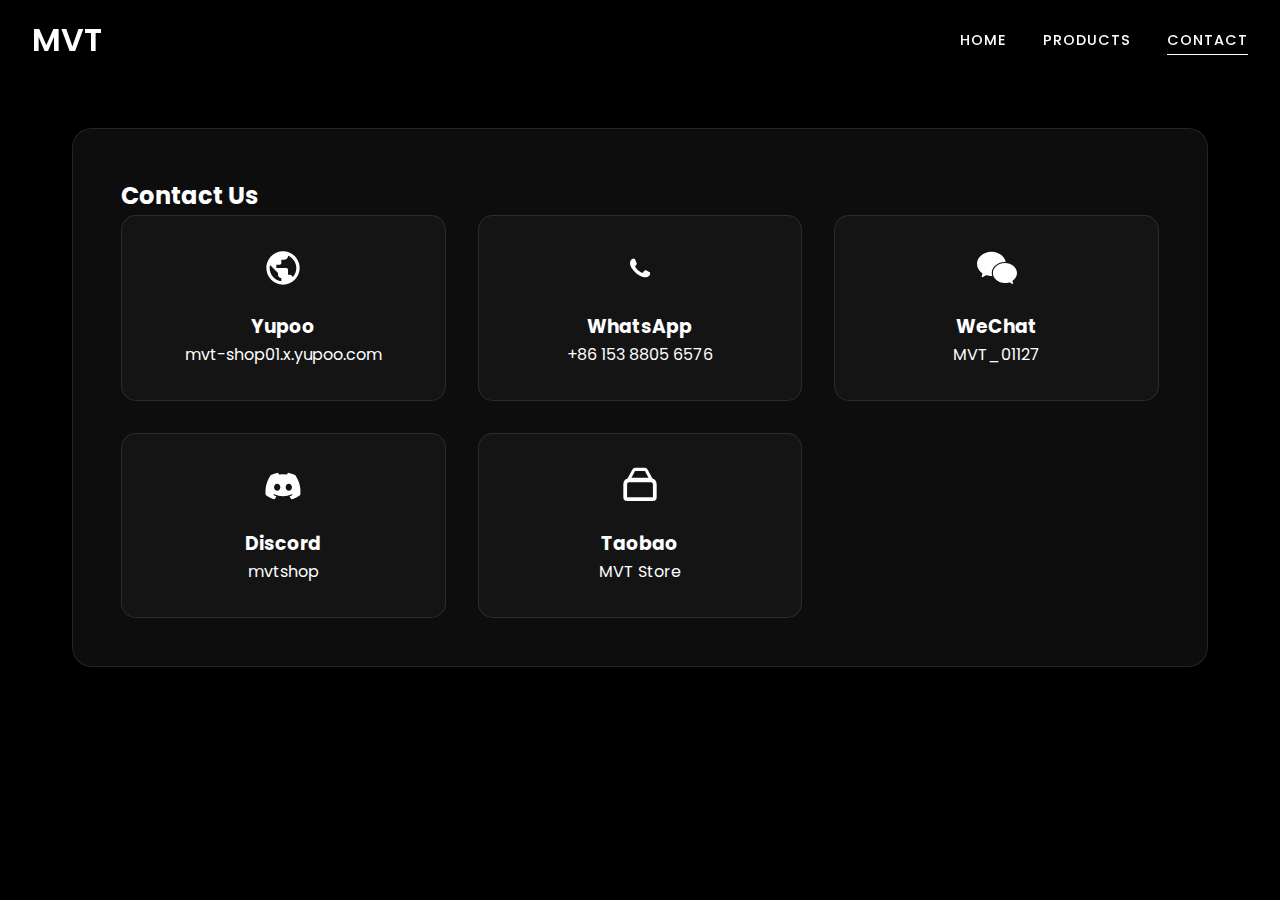
<file: contact.html>
<!DOCTYPE html>
<html lang="en">
<head>
    <meta charset="UTF-8">
    <meta name="viewport" content="width=device-width, initial-scale=1.0">
    <title>Contact - MVT Shop</title>
    <link rel="stylesheet" href="styles.css">
    <link rel="preconnect" href="https://fonts.googleapis.com">
    <link rel="preconnect" href="https://fonts.gstatic.com" crossorigin>
    <link href="https://fonts.googleapis.com/css2?family=Poppins:wght@400;500;600&display=swap" rel="stylesheet">
</head>
<body>
    <header>
        <nav>
            <div class="logo">MVT</div>
            <div class="nav-links">
                <a href="index.html">Home</a>
                <a href="products.html">Products</a>
                <a href="contact.html" class="active">Contact</a>
            </div>
        </nav>
    </header>

    <main class="contact-page">
        <div class="contact-container">
            <h2>Contact Us</h2>
            <div class="contact-methods">
                <div class="contact-method clickable" onclick="window.open('https://mvt-shop01.x.yupoo.com', '_blank')">
                    <svg class="icon" viewBox="0 0 24 24">
                        <path d="M12 2C6.48 2 2 6.48 2 12s4.48 10 10 10 10-4.48 10-10S17.52 2 12 2zm-1 17.93c-3.95-.49-7-3.85-7-7.93 0-.62.08-1.21.21-1.79L9 15v1c0 1.1.9 2 2 2v1.93zm6.9-2.54c-.26-.81-1-1.39-1.9-1.39h-1v-3c0-.55-.45-1-1-1H8v-2h2c.55 0 1-.45 1-1V7h2c1.1 0 2-.9 2-2v-.41c2.93 1.19 5 4.06 5 7.41 0 2.08-.8 3.97-2.1 5.39z"/>
                    </svg>
                    <h3>Yupoo</h3>
                    <p>mvt-shop01.x.yupoo.com</p>
                </div>

                <div class="contact-method clickable" onclick="window.location.href='whatsapp://send?phone=8615388056576'">
                    <svg class="icon" viewBox="0 0 24 24">
                        <path d="M17.472 14.382c-.297-.149-1.758-.867-2.03-.967-.273-.099-.471-.148-.67.15-.197.297-.767.966-.94 1.164-.173.199-.347.223-.644.075-.297-.15-1.255-.463-2.39-1.475-.883-.788-1.48-1.761-1.653-2.059-.173-.297-.018-.458.13-.606.134-.133.298-.347.446-.52.149-.174.198-.298.298-.497.099-.198.05-.371-.025-.52-.075-.149-.669-1.612-.916-2.207-.242-.579-.487-.5-.669-.51-.173-.008-.371-.01-.57-.01-.198 0-.52.074-.792.372-.272.297-1.04 1.016-1.04 2.479 0 1.462 1.065 2.875 1.213 3.074.149.198 2.096 3.2 5.077 4.487.709.306 1.262.489 1.694.625.712.227 1.36.195 1.871.118.571-.085 1.758-.719 2.006-1.413.248-.694.248-1.289.173-1.413-.074-.124-.272-.198-.57-.347"/>
                    </svg>
                    <h3>WhatsApp</h3>
                    <p>+86 153 8805 6576</p>
                </div>

                <div class="contact-method clickable" onclick="openWeChat('MVT_01127')">
                    <svg class="icon" viewBox="0 0 24 24" fill-rule="evenodd" clip-rule="evenodd">
                        <path d="M21.502 19.525c1.524-1.105 2.498-2.738 2.498-4.554 0-3.326-3.237-6.023-7.229-6.023s-7.229 2.697-7.229 6.023c0 3.327 3.237 6.024 7.229 6.024.825 0 1.621-.117 2.36-.33l.212-.032c.139 0 .265.043.384.111l1.583.914.139.045c.133 0 .241-.108.241-.241l-.039-.176-.326-1.215-.025-.154c0-.162.08-.305.202-.392zm-12.827-17.228c-4.791 0-8.675 3.236-8.675 7.229 0 2.178 1.168 4.139 2.997 5.464.147.104.243.276.243.471l-.03.184-.391 1.458-.047.211c0 .16.13.29.289.29l.168-.054 1.899-1.097c.142-.082.293-.133.46-.133l.255.038c.886.255 1.842.397 2.832.397l.476-.012c-.188-.564-.291-1.158-.291-1.771 0-3.641 3.542-6.593 7.911-6.593l.471.012c-.653-3.453-4.24-6.094-8.567-6.094z"/>
                    </svg>
                    <h3>WeChat</h3>
                    <p>MVT_01127</p>
                </div>

                <div class="contact-method clickable" onclick="openDiscord('mvtshop')">
                    <svg class="icon" viewBox="0 0 24 24">
                        <path d="M19.27 5.33C17.94 4.71 16.5 4.26 15 4a.09.09 0 0 0-.07.03c-.18.33-.39.76-.53 1.09a16.09 16.09 0 0 0-4.8 0c-.14-.34-.35-.76-.54-1.09c-.01-.02-.04-.03-.07-.03c-1.5.26-2.93.71-4.27 1.33c-.01 0-.02.01-.03.02c-2.72 4.07-3.47 8.03-3.1 11.95c0 .02.01.04.03.05c1.8 1.32 3.53 2.12 5.24 2.65c.03.01.06 0 .07-.02c.4-.55.76-1.13 1.07-1.74c.02-.04 0-.08-.04-.09c-.57-.22-1.11-.48-1.64-.78c-.04-.02-.04-.08-.01-.11c.11-.08.22-.17.33-.25c.02-.02.05-.02.07-.01c3.44 1.57 7.15 1.57 10.55 0c.02-.01.05-.01.07.01c.11.09.22.17.33.26c.04.03.04.09-.01.11c-.52.31-1.07.56-1.64.78c-.04.01-.05.06-.04.09c.32.61.68 1.19 1.07 1.74c.03.01.06.02.09.01c1.72-.53 3.45-1.33 5.25-2.65c.02-.01.03-.03.03-.05c.44-4.53-.73-8.46-3.1-11.95c-.01-.01-.02-.02-.04-.02zM8.52 14.91c-1.03 0-1.89-.95-1.89-2.12s.84-2.12 1.89-2.12c1.06 0 1.9.96 1.89 2.12c0 1.17-.84 2.12-1.89 2.12zm6.97 0c-1.03 0-1.89-.95-1.89-2.12s.84-2.12 1.89-2.12c1.06 0 1.9.96 1.89 2.12c0 1.17-.83 2.12-1.89 2.12z"/>
                    </svg>
                    <h3>Discord</h3>
                    <p>mvtshop</p>
                </div>

                <div class="contact-method clickable" onclick="openTaobao('https://m.tb.cn/h.gNmj5d8FJDd1hrw')">
                    <svg class="icon" viewBox="0 0 24 24">
                        <path d="M19.492 7.561l-2.687-5.037A2.252 2.252 0 0014.963 1H9.037a2.252 2.252 0 00-1.842 1.524L4.508 7.561A3.75 3.75 0 002 10.875v7.875A2.25 2.25 0 004.25 21h15.5A2.25 2.25 0 0022 18.75v-7.875a3.75 3.75 0 00-2.508-3.314zM9.037 3h5.926l2.143 4H6.894l2.143-4zm10.713 15.75H4.25v-7.875c0-.621.504-1.125 1.125-1.125h13.25c.621 0 1.125.504 1.125 1.125v7.875z"/>
                    </svg>
                    <h3>Taobao</h3>
                    <p>MVT Store</p>
                </div>
            </div>
        </div>
    </main>

    <script>
        function openWeChat(id) {
            window.location.href = `weixin://`;
            
            setTimeout(() => {
                navigator.clipboard.writeText(id);
                alert('WeChat ID copied to clipboard: ' + id);
            }, 500);
        }

        function openDiscord(username) {
            window.location.href = `discord://`;
            
            setTimeout(() => {
                navigator.clipboard.writeText(username);
                alert('Discord username copied to clipboard: ' + username);
            }, 500);
        }

        function openTaobao(url) {
            window.location.href = `taobao://${url}`;
            
            setTimeout(() => {
                window.open(url, '_blank');
            }, 500);
        }
    </script>
</body>
</html>
</file>
<file: styles.css>
/* Base Styles */
:root {
    --primary-color: #000;
    --text-color: #fff;
    --background-color: #000;
    --accent-color: #fff;
    --transition: all 0.3s ease;
    --shadow: 0 10px 30px rgba(0,0,0,0.1);
}

* {
    margin: 0;
    padding: 0;
    box-sizing: border-box;
}

body {
    font-family: 'Poppins', sans-serif;
    line-height: 1.6;
    background-color: var(--background-color);
    color: var(--text-color);
}

/* Header Styles */
header {
    background-color: transparent;
    backdrop-filter: blur(10px);
    position: fixed;
    width: 100%;
    top: 0;
    z-index: 1000;
    height: 80px;
}

nav {
    max-width: 1400px;
    margin: 0 auto;
    padding: 0 2rem;
    height: 100%;
    display: flex;
    justify-content: space-between;
    align-items: center;
}

.logo {
    font-size: 2rem;
    font-weight: 600;
    color: var(--text-color);
}

.nav-links a {
    margin-left: 2rem;
    text-decoration: none;
    color: var(--text-color);
    font-weight: 500;
    position: relative;
    font-size: 0.9rem;
    text-transform: uppercase;
    letter-spacing: 1px;
}

.nav-links a::after {
    content: '';
    position: absolute;
    bottom: -5px;
    left: 0;
    width: 0;
    height: 1px;
    background-color: var(--text-color);
    transition: var(--transition);
}

.nav-links a:hover::after,
.nav-links a.active::after {
    width: 100%;
}

/* Products Grid */
.products-grid {
    max-width: 1400px;
    margin: 8rem auto 2rem;
    padding: 0 2rem;
    display: grid;
    grid-template-columns: repeat(auto-fill, minmax(250px, 1fr));
    gap: 2rem;
}

.product-card {
    background: var(--primary-color);
    border: 1px solid rgba(255,255,255,0.1);
    border-radius: 12px;
    overflow: hidden;
    transition: var(--transition);
}

.product-card:hover {
    transform: translateY(-5px);
    box-shadow: var(--shadow);
}

.product-card img {
    width: 100%;
    aspect-ratio: 1;
    object-fit: cover;
}

.product-info {
    padding: 1.2rem;
}

.product-info h3 {
    color: var(--text-color);
    font-size: 1rem;
    margin-bottom: 0.5rem;
}

.product-details {
    display: flex;
    justify-content: space-between;
    align-items: center;
}

.price {
    color: var(--accent-color);
    font-weight: 600;
}

/* Contact Page */
.contact-page {
    max-width: 1200px;
    margin: 8rem auto 2rem;
    padding: 0 2rem;
}

.contact-container {
    background: rgba(255,255,255,0.05);
    border: 1px solid rgba(255,255,255,0.1);
    border-radius: 20px;
    padding: 3rem;
}

.contact-methods {
    display: grid;
    grid-template-columns: repeat(auto-fit, minmax(280px, 1fr));
    gap: 2rem;
}

.contact-method {
    background: rgba(255,255,255,0.03);
    border: 1px solid rgba(255,255,255,0.1);
    padding: 2rem;
    border-radius: 15px;
    text-align: center;
    transition: var(--transition);
}

.contact-method:hover {
    transform: translateY(-5px);
    background: rgba(255,255,255,0.05);
}

.contact-method .icon {
    width: 40px;
    height: 40px;
    fill: var(--text-color);
    margin-bottom: 1rem;
}

/* Mobile Styles */
@media (max-width: 768px) {
    header {
        height: 60px;
    }

    .logo {
        font-size: 1.5rem;
    }

    .nav-links a {
        margin-left: 1rem;
        font-size: 0.8rem;
    }

    .products-grid {
        grid-template-columns: repeat(2, 1fr);
        gap: 1rem;
        padding: 0 1rem;
        margin-top: 6rem;
    }

    .contact-page {
        margin-top: 6rem;
        padding: 0 1rem;
    }

    .contact-container {
        padding: 2rem 1rem;
    }
}

@media (max-width: 480px) {
    .products-grid {
        grid-template-columns: 1fr;
    }

    .contact-methods {
        grid-template-columns: 1fr;
    }
}

/* Landing Page Styles */
.home {
    background-color: var(--background-color);
    height: 100vh;
    overflow: hidden;
}

.landing {
    height: 100vh;
    display: flex;
    align-items: center;
    justify-content: center;
    padding: 0 2rem;
}

.hero {
    text-align: center;
}

.hero-text {
    display: flex;
    justify-content: center;
    gap: clamp(1rem, 3vw, 3rem);
    margin-bottom: clamp(2rem, 5vw, 4rem);
    text-shadow: 0 0 20px rgba(255,255,255,0.1);
}

.hero-letter {
    font-size: clamp(4rem, 15vw, 12rem);
    font-weight: 600;
    opacity: 0;
    transform: translateY(50px);
    animation: fadeInUp 0.8s ease forwards;
    letter-spacing: -0.02em;
    text-transform: uppercase;
}

.hero-letter:nth-child(1) { animation-delay: 0.2s; }
.hero-letter:nth-child(2) { animation-delay: 0.4s; }
.hero-letter:nth-child(3) { animation-delay: 0.6s; }

.hero-buttons {
    opacity: 0;
    animation: fadeIn 0.8s ease forwards 0.8s;
}

.hero-button {
    display: inline-block;
    padding: clamp(0.8rem, 2vw, 1.2rem) clamp(2rem, 4vw, 3rem);
    font-size: clamp(0.9rem, 1.5vw, 1.1rem);
    text-decoration: none;
    color: var(--background-color);
    background-color: var(--text-color);
    border-radius: 30px;
    transition: var(--transition);
    font-weight: 600;
    letter-spacing: 2px;
    text-transform: uppercase;
}

.hero-button:hover {
    transform: translateY(-3px);
    box-shadow: 0 10px 20px rgba(255,255,255,0.1);
}

@keyframes fadeInUp {
    from {
        opacity: 0;
        transform: translateY(50px);
    }
    to {
        opacity: 1;
        transform: translateY(0);
    }
}

@keyframes fadeIn {
    from { opacity: 0; }
    to { opacity: 1; }
}

/* Home Page Mobile Styles */
@media (max-width: 768px) {
    .hero-text {
        gap: 1rem;
    }
    
    .hero-letter {
        font-size: 20vw;
    }
    
    .hero-button {
        padding: 0.8rem 2rem;
        font-size: 1rem;
    }
}

@media (max-width: 480px) {
    .hero-text {
        gap: 0.5rem;
    }
    
    .hero-letter {
        font-size: 25vw;
    }
}

/* Landscape Mode */
@media (max-height: 500px) and (orientation: landscape) {
    .hero-text {
        gap: 1rem;
    }
    
    .hero-letter {
        font-size: 15vh;
    }
}
</file>
